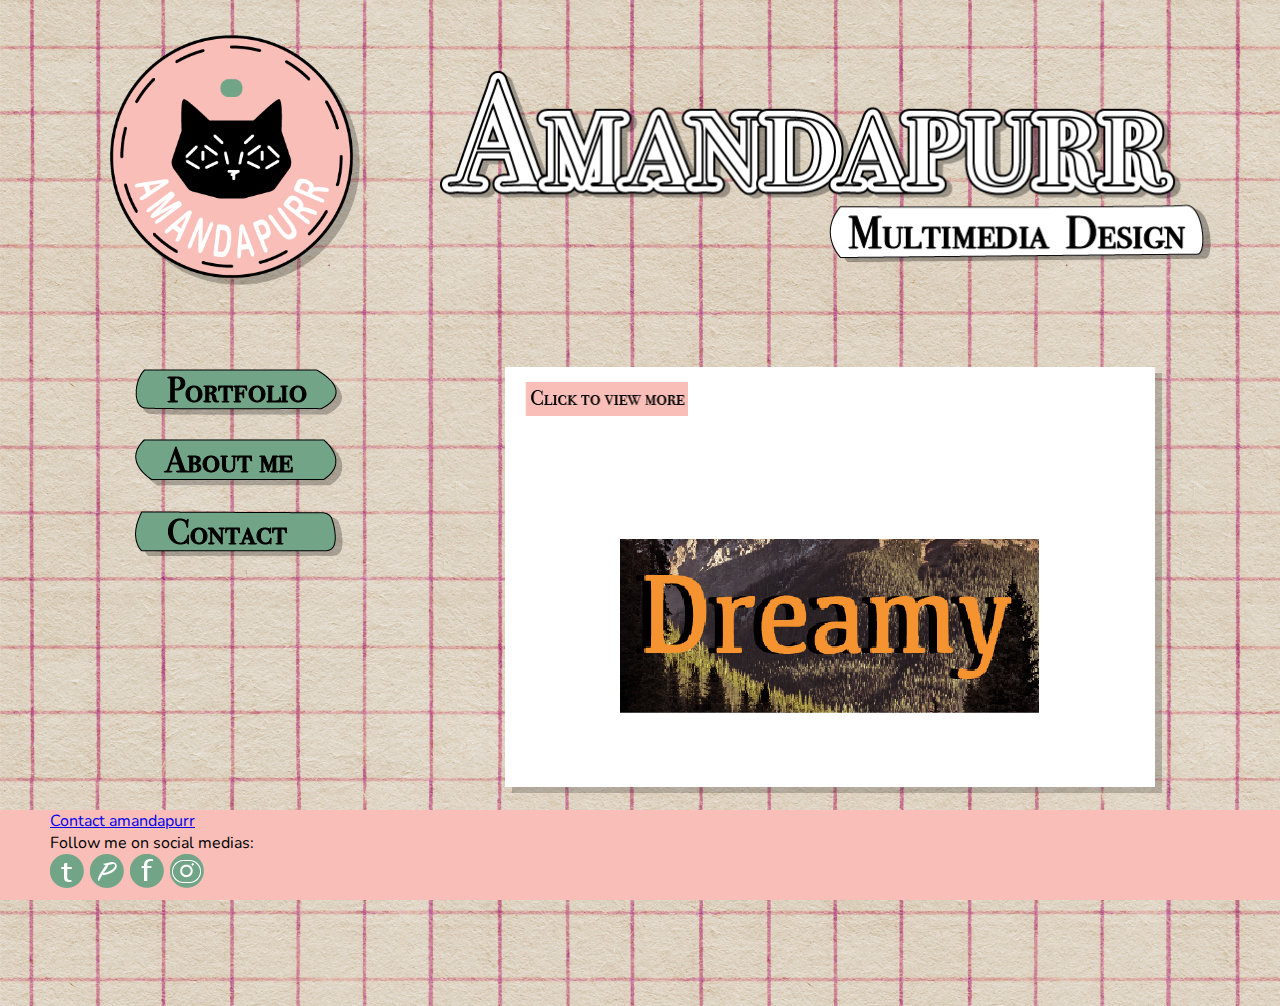
<file: prensentationportfolio/index.html>
<!DOCTYPE html>
<html>
  <head>
    <meta charset="utf-8">
    <title>Multimediadesign Portfolio</title>
    <meta name="viewport" content="width=device-width, initial-scale=1.0">
    <link rel="stylesheet" href="assets/css/index_style.css" media="screen">
    <link href="https://fonts.googleapis.com/css?family=Nunito" rel="stylesheet">
  </head>
  <body>
    <div id="site-wrapper">
      <div id="content">
        <div id="header">
          <header>
            <!--Logo image:-->
            <a href="index.html"><img src="assets/img/amandapurr_logo.png" id="logo" alt="logo"></a>
            <!--Header image text:-->
            <a href="index.html"><img src="assets/img/header.png" id="headertext" alt="header"></a>
          </header>
        </div><!--Header image text closing-->

        <!--Sidemenu:-->
          <nav id="sidemenu">
            <a href="portfolio.html" id="portfolio_button"></a>
            <a href="about_me.html" id="about_me_button"></a>
            <a href="contact.html" id="contact_button"></a>
          </nav>

          <div class="slideshow_box">
              <a href="portfolio.html" id="slideshow_hover_link">
                <div id="slideshow_banner">
                </div>
              <div id="slideshow">
              </div>
              </a>
          </div><!--slideshow_box closing-->

        <div id="footer">
          <!--Footer:-->
          <footer>
            <div id="footer_container">
            <p><a href="contact.html">Contact amandapurr</a><br>Follow me on social medias:<br><a href="https://www.instagram.com/amandabirkholm/" target="_blank" id="instagram"></a>
                <a href="https://www.pinterest.dk/amandabirkholm/" target="_blank" id="pinterest"></a>
                <a href="http://amandapurr.tumblr.com" target="_blank" id="tumblr"></a>
                <a href="https://www.facebook.com/amanda.birkholmknudsen?ref=bookmarks" target="_blank" id="facebook"></a></p>
              </div>
          </footer>
        </div><!--footer closing-->
      </div><!--content closing-->
    </div><!--site-wrapper closing-->
  </body>

</html>
</file>
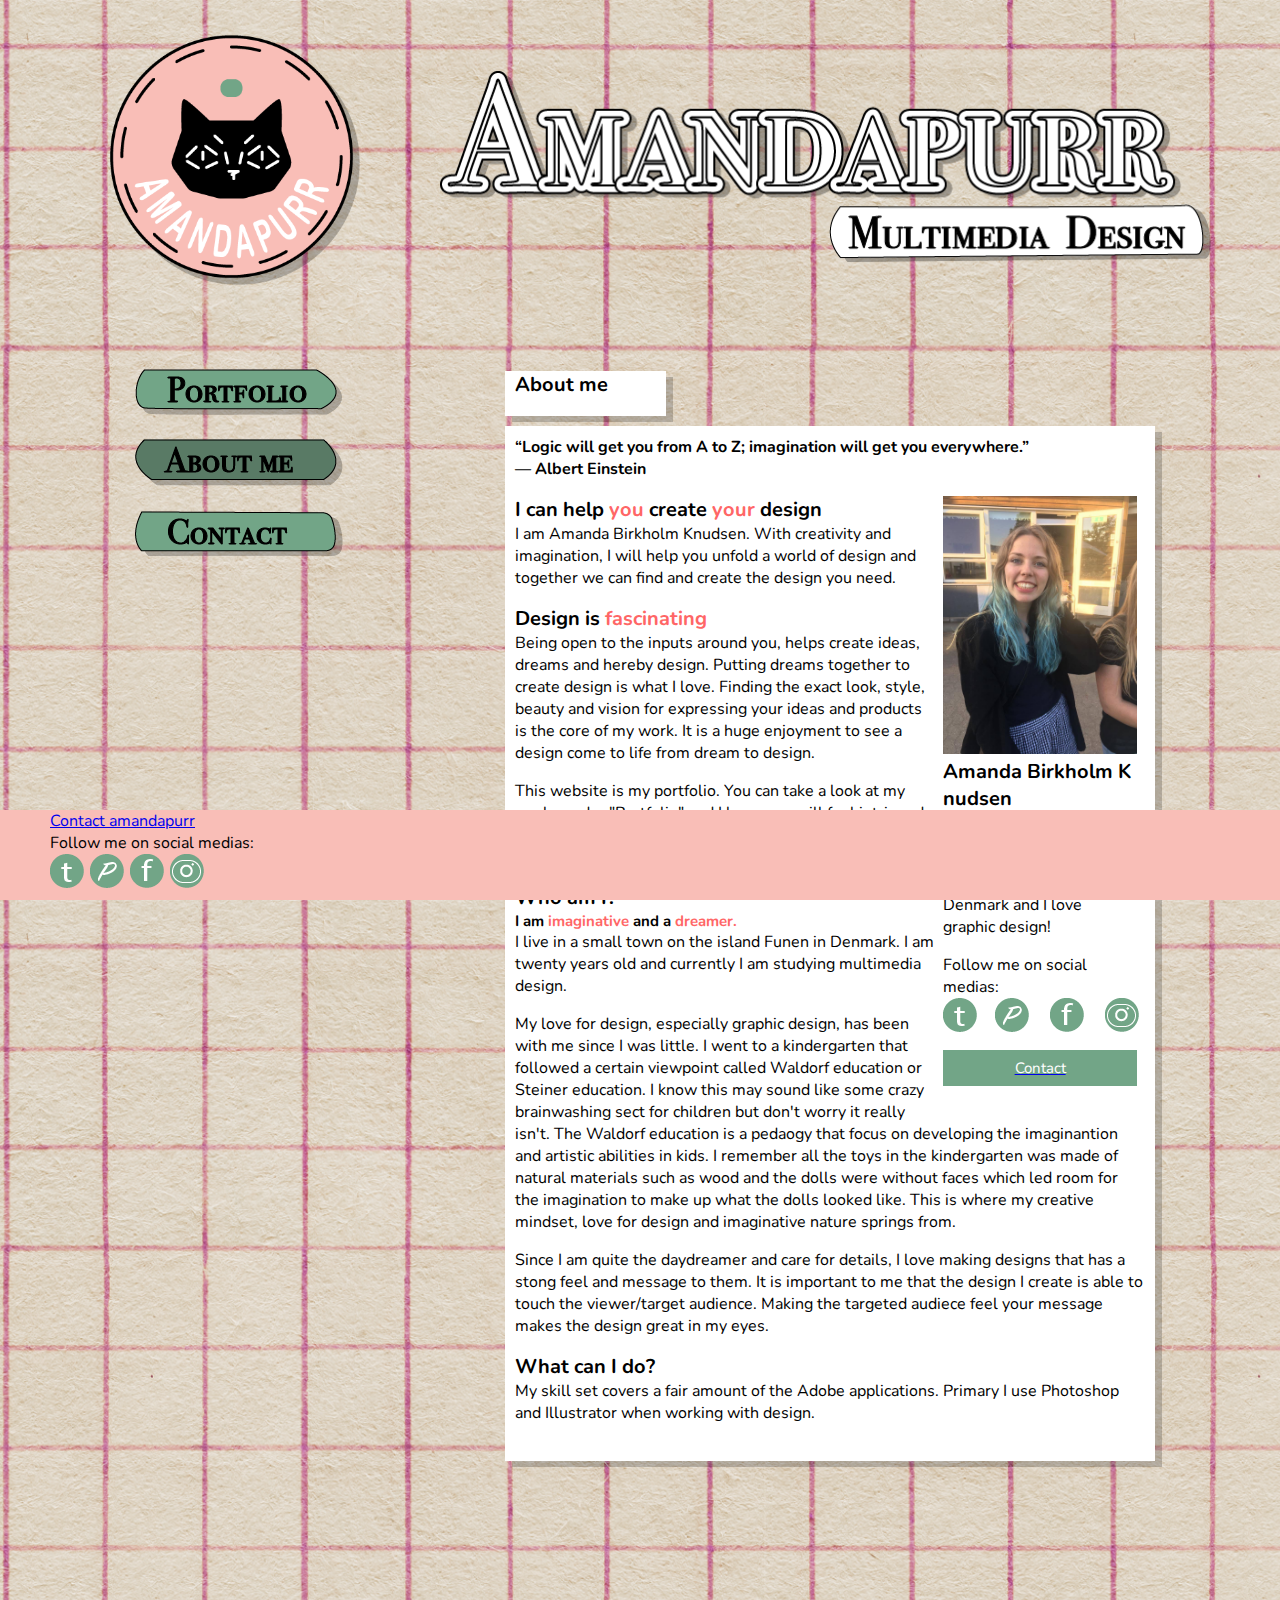
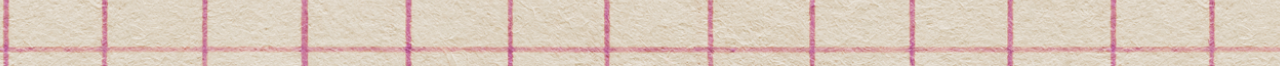
<file: prensentationportfolio/about_me.html>
<!DOCTYPE html>
<html lang="en">
  <head>
    <meta charset="utf-8">
    <title>Multimediadesign Portfolio</title>
    <meta name="viewport" content="width=device-width, initial-scale=1.0">
    <link rel="stylesheet" href="assets/css/index_style.css" media="screen">
    <link href="https://fonts.googleapis.com/css?family=Nunito" rel="stylesheet">
  </head>
  <body>
    <div id="site-wrapper">
      <div id="content">
        <div id="header">
          <header>
            <!--Logo image:-->
            <a href="index.html"><img src="assets/img/amandapurr_logo.png" id="logo" alt="logo"></a>
            <!--Header image text:-->
            <a href="index.html"><img src="assets/img/header.png" id="headertext" alt="header"></a>
          </header>
        </div><!--Header image text closing-->

        <!--Sidemenu:-->
          <nav id="sidemenu">
            <a href="portfolio.html" id="portfolio_button"></a>
            <a href="about_me.html"><img src="assets/img/about_me_active.png" id="about_me_button_active" alt="about"></a>
            <a href="contact.html" id="contact_button"></a>
          </nav>

          <div id=about_header>
          <h1>About me</h1>
          </div>

          <div id="about_main">
            <article>
              <p id="quote">“Logic will get you from A to Z; imagination will get you everywhere.”<br>
― Albert Einstein
              </p>
              <div class="row_about">
                <div class="column_about">
                  <div class="card">
                    <img src="assets/img/about_portrait.png" alt= "Amanda Birkholm Knudsen" style="width:100%">
                    <div class="container_about">
                      <h2>Amanda Birkholm Knudsen</h2>
                      <p class="amanda_title">Studying multimedia design</p>
                      <p> I'm 20 years old, live in Denmark and I love graphic design!</p>
                      <p>Follow me on social medias:<br><a href="https://www.instagram.com/amandabirkholm/" target="_blank" id="instagram_about"></a>
                          <a href="https://www.pinterest.dk/amandabirkholm/" target="_blank" id="pinterest_about"></a>
                          <a href="http://amandapurr.tumblr.com" target="_blank" id="tumblr_about"></a>
                          <a href="https://www.facebook.com/amanda.birkholmknudsen?ref=bookmarks" target="_blank" id="facebook_about"></a></p><br><br>
                      <a href="contact.html">
                      <p class="about_contact_button">Contact</p></a>
                    </div><!--container closing-->
                  </div> <!--card closing-->
                </div> <!--column closing-->
              </div> <!--row closing-->
              <h2>I can help <span style="color: #ff6666">you</span> create <span style="color: #ff6666">your</span> design</h2>
              <p>I am Amanda Birkholm Knudsen. With creativity and imagination, I will help you unfold a world of design and together we can find and create the design you need.</p>
              <h3>Design is <span style="color: #ff6666">fascinating</span></h3>
              <p>Being open to the inputs around you, helps create ideas, dreams and hereby design. Putting dreams together to create design is what I love. Finding the exact look, style, beauty and vision for expressing your ideas and products is the core of my work. It is a huge enjoyment to see a design come to life from dream to design.</p>
              <p> This website is my portfolio. You can take a look at my works under "Portfolio" and I hope you will feel intrigued and want to contact me so we can work together on your design ideas.
              </p>
              <h4>Who am I?</h4>
              <h6> I am <span style="color: #ff6666">imaginative</span> and a<span style="color: #ff6666"> dreamer.</span></h6>
              <p>I live in a small town on the island Funen in Denmark. I am twenty years old and currently I am studying multimedia design.</p>
              <p>My love for design, especially graphic design, has been with me since I was little. I went to a kindergarten that followed a certain viewpoint called Waldorf education or Steiner education. I know this may sound like some crazy brainwashing sect for children but don't worry it really isn't. The Waldorf education is a pedaogy that focus on developing the imaginantion and artistic abilities in kids. I remember all the toys in the kindergarten was made of natural materials such as wood and the dolls were without faces which led room for the imagination to make up what the dolls looked like. This is where my creative mindset, love for design and imaginative nature springs from.</p>
              <p>Since I am quite the daydreamer and care for details, I love making designs that has a stong feel and message to them. It is important to me that the design I create is able to touch the viewer/target audience. Making the targeted audiece feel your message makes the design great in my eyes.</p>
              <h5>What can I do?</h5>
              <p>My skill set covers a fair amount of the Adobe applications. Primary I use Photoshop and Illustrator when working with design.  </p>
            </article>
          </div><!--main closing-->
        <div id="footer">
          <!--Footer:-->
          <footer>
            <div id="footer_container">
            <p><a href="contact.html">Contact amandapurr</a><br>Follow me on social medias:<br><a href="https://www.instagram.com/amandabirkholm/" target="_blank" id="instagram"></a>
                <a href="https://www.pinterest.dk/amandabirkholm/" target="_blank" id="pinterest"></a>
                <a href="http://amandapurr.tumblr.com" target="_blank" id="tumblr"></a>
                <a href="https://www.facebook.com/amanda.birkholmknudsen?ref=bookmarks" target="_blank" id="facebook"></a></p>
              </div>
          </footer>
        </div><!--footer closing-->
      </div><!--content closing-->
    </div><!--site-wrapper closing-->
  </body>

</html>
</file>
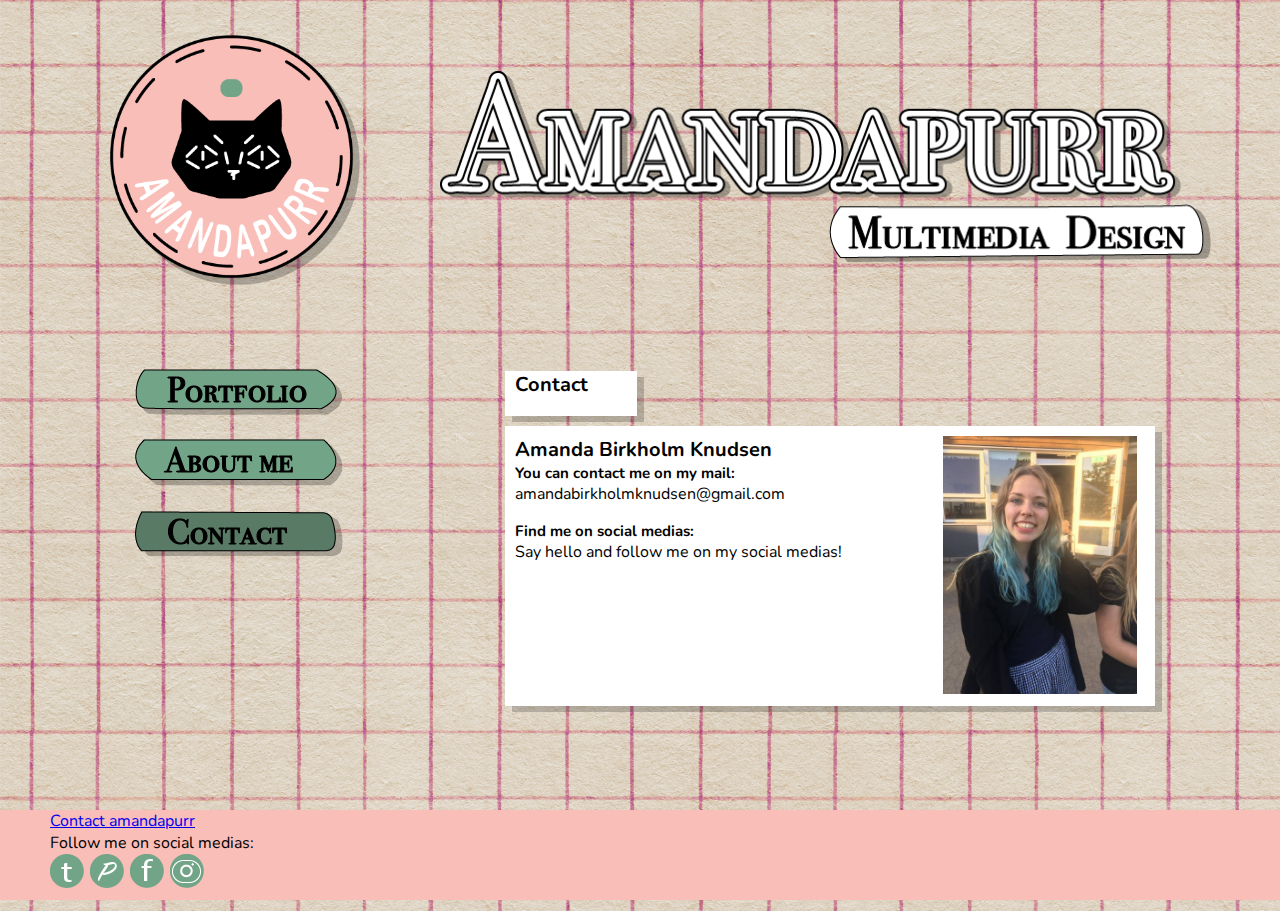
<file: prensentationportfolio/contact.html>
<!DOCTYPE html>
<html>
  <head>
    <meta charset="utf-8">
    <title>Multimediadesign Portfolio</title>
    <meta name="viewport" content="width=device-width, initial-scale=1.0">
    <link rel="stylesheet" href="assets/css/index_style.css" media="screen">
    <link href="https://fonts.googleapis.com/css?family=Nunito" rel="stylesheet">
  </head>
  <body>
    <div id="site-wrapper">
      <div id="content">
        <div id="header">
          <header>
            <!--Logo image:-->
            <a href="index.html"><img src="assets/img/amandapurr_logo.png" id="logo" alt="logo"></a>
            <!--Header image text:-->
            <a href="index.html"><img src="assets/img/header.png" id="headertext" alt="header"></a>
          </header>
        </div><!--Header image text closing-->

        <!--Sidemenu:-->
          <nav id="sidemenu">
            <a href="portfolio.html" id="portfolio_button"></a>
            <a href="about_me.html" id="about_me_button"></a>
            <a href="contact.html"><img src="assets/img/contact_active.png" id="contact_active" alt="contact"></a>
          </nav>

          <div id=contact_header>
          <h1>Contact</h1>
          </div>

        <div id="main_contact">
          <div class="row_about">
            <div class="column_about">
              <div class="card">
                <img src="assets/img/about_portrait.png" alt= "Amanda Birkholm Knudsen" style="width:100%">
                <div class="container_about">
                    </div>
                  </div>
                </div>
              </div>
          <h1>Amanda Birkholm Knudsen</h1>
          <h6>You can contact me on my mail:</h6>
          <p>amandabirkholmknudsen@gmail.com</p>
          <h6>Find me on social medias:</h6>
          <p>Say hello and follow me on my social medias!<br><a href="https://www.instagram.com/amandabirkholm/" target="_blank" class="fa fa-instagram"></a>
              <a href="https://www.pinterest.dk/amandabirkholm/" target="_blank" class="fa fa-pinterest"></a>
              <a href="http://amandapurr.tumblr.com" target="_blank" class="fa fa-tumblr"></a>
              <a href="https://www.facebook.com/amanda.birkholmknudsen?ref=bookmarks" target="_blank" class="fa fa-facebook"></a></p>
        </div><!--main closing-->

        <div id="footer">
          <!--Footer:-->
          <footer>
            <div id="footer_container">
            <p><a href="contact.html">Contact amandapurr</a><br>Follow me on social medias:<br><a href="https://www.instagram.com/amandabirkholm/" target="_blank" id="instagram"></a>
                <a href="https://www.pinterest.dk/amandabirkholm/" target="_blank" id="pinterest"></a>
                <a href="http://amandapurr.tumblr.com" target="_blank" id="tumblr"></a>
                <a href="https://www.facebook.com/amanda.birkholmknudsen?ref=bookmarks" target="_blank" id="facebook"></a></p>
              </div>
          </footer>
        </div><!--footer closing-->
      </div><!--content closing-->
    </div><!--site-wrapper closing-->
  </body>

</html>
</file>
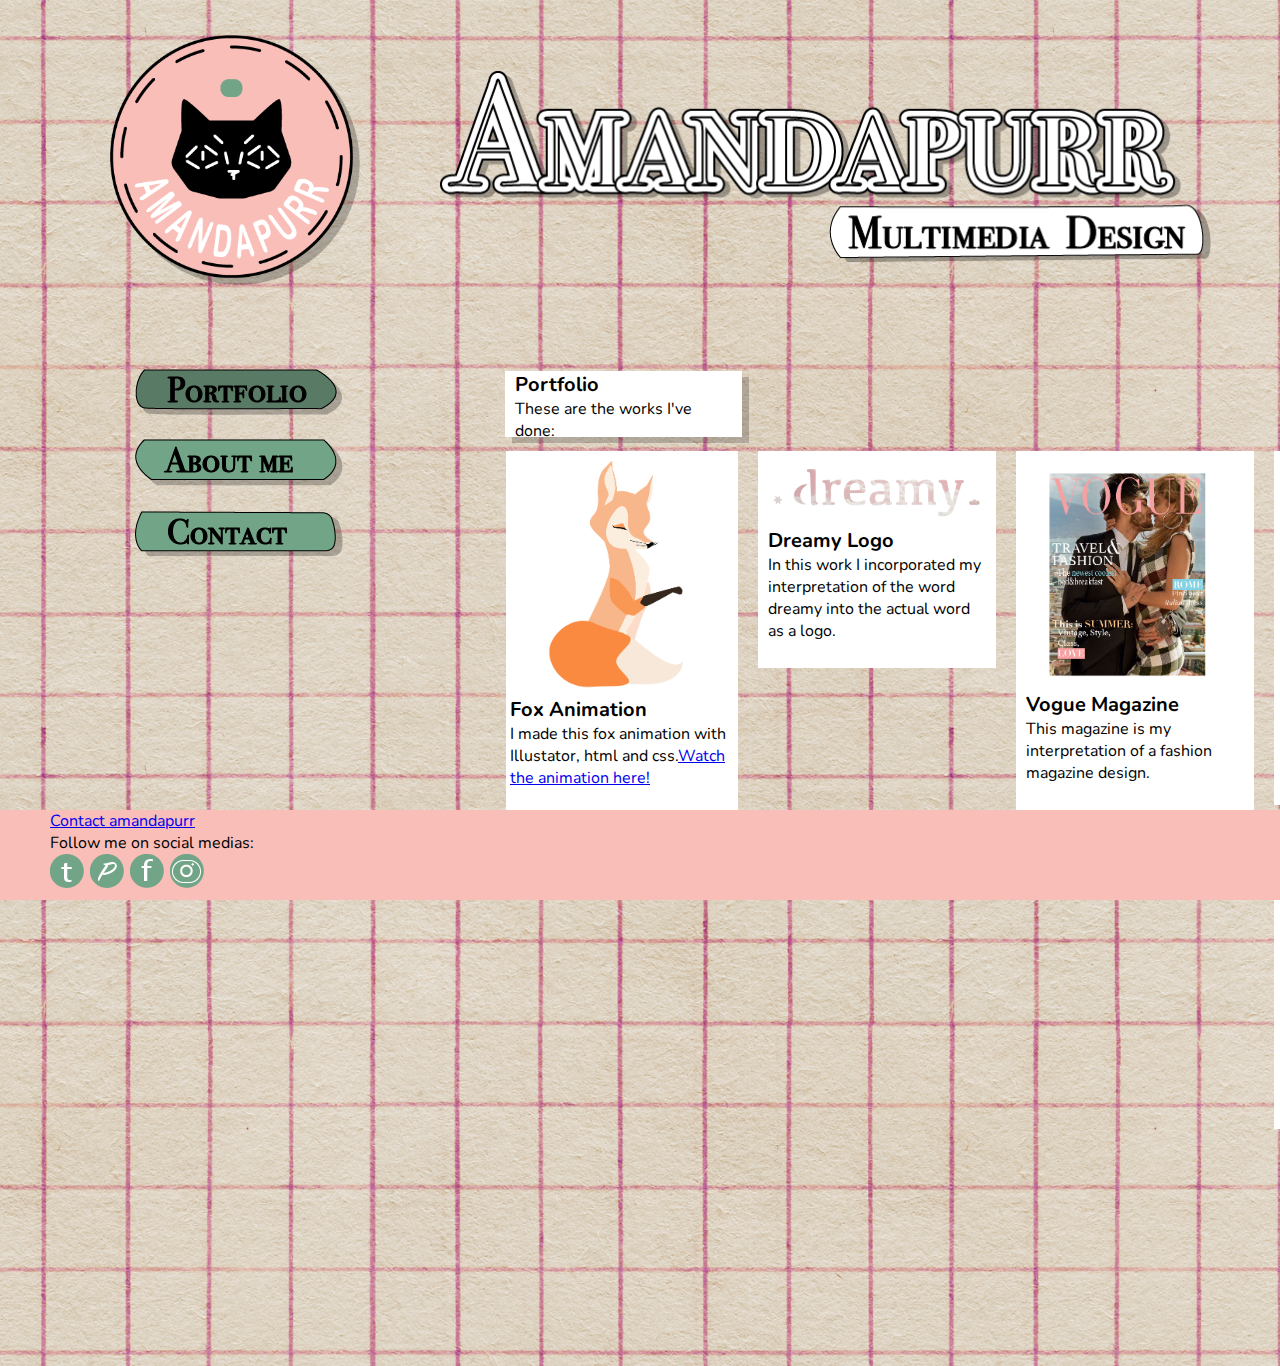
<file: prensentationportfolio/portfolio.html>
<!DOCTYPE html>
<html>
  <head>
    <meta charset="utf-8">
    <title>Multimediadesign Portfolio</title>
    <meta name="viewport" content="width=device-width, initial-scale=1.0">
    <link rel="stylesheet" href="assets/css/index_style.css" media="screen">
    <link href="https://fonts.googleapis.com/css?family=Nunito" rel="stylesheet">
  </head>
  <body>
    <div id="site-wrapper">
      <div id="content">
        <div id="header">
          <header>
            <!--Logo image:-->
            <a href="index.html"><img src="assets/img/amandapurr_logo.png" id="logo" alt="logo"></a>
            <!--Header image text:-->
            <a href="index.html"><img src="assets/img/header.png" id="headertext" alt="header"></a>
          </header>
        </div><!--Header image text closing-->

        <!--Sidemenu:-->
        <nav id="sidemenu">
          <a href="portfolio.html"><img src="assets/img/portfolio_active.png" id="portfolio_button_active" alt="portfolio_active"></a>
          <a href="about_me.html" id="about_me_button"></a>
          <a href="contact.html" id="contact_button"></a>
        </nav>

          <div id=portfolio_header>
          <h1>Portfolio</h1>
          <p>These are the works I've done:</p>
          </div>

          <div class="main">
            <div class="row">
              <div class="column">
                <div class="content">
                  <img src="assets/img/fox_animation_portfolio.png" alt="Fox animation" style="width:100%">
                    <h3>Fox Animation</h3>
                    <p>I made this fox animation with Illustator, html and css.<a href="http://mmd.amandapurr.dk/css_animation_workshop/" target="_blank" rel="noopener">Watch the animation here!</a></p>
                  </div>
                </div>
                <div class="column">
                  <div class="content">
                    <img src="assets/img/dreamy2_portfolio.png" alt="Dreamy logo" style="width:100%">
                    <h3>Dreamy Logo</h3>
                    <p>In this work I incorporated my interpretation of the word dreamy into the actual word as a logo.</p>
                  </div>
                </div>
                <div class="column">
                  <div class="content">
                    <img src="assets/img/vogue_magazine_portfolio.png" alt="Vogue magazine" style="width:100%">
                    <h3>Vogue Magazine</h3>
                    <p>This magazine is my interpretation of a fashion magazine design.</p>
                  </div>
                </div>
                <div class="column">
                  <div class="content">
                    <img src="assets/img/quite_portfolio.png" alt="Quite logo" style="width:100%">
                    <h3>Quite Logo</h3>
                    <p>I incoporated my interpretation of the word quite into the actual word by making it white in the storm of the background filled with words.</p>
                  </div>
                </div>
                <div class="column">
                  <div class="content">
                    <img src="assets/img/dreamy_portfolio.png" alt="Dreamy logo" style="width:100%">
                    <h3>Dreamy Logo</h3>
                    <p>This is a logo design where the word "Dreamy" is in focus and also the concept of the design. I gave it an autumn vibe since it was fall at the time and I was dreaming about the autumn.</p>
                  </div>
                </div>
              </div><!--row closing-->
            </div><!--main closing-->

        <div id="footer">
          <!--Footer:-->
          <footer>
            <div id="footer_container">
              <p><a href="contact.html">Contact amandapurr</a><br>Follow me on social medias:<br><a href="https://www.instagram.com/amandabirkholm/" target="_blank" id="instagram"></a>
                <a href="https://www.pinterest.dk/amandabirkholm/" target="_blank" id="pinterest"></a>
                <a href="http://amandapurr.tumblr.com" target="_blank" id="tumblr"></a>
                <a href="https://www.facebook.com/amanda.birkholmknudsen?ref=bookmarks" target="_blank" id="facebook"></a></p>
            </div>
          </footer>
        </div><!--footer closing-->
      </div><!--content closing-->
    </div><!--site-wrapper closing-->
    
  </body>

</html>
</file>
<file: prensentationportfolio/assets/css/index_style.css>
body, html {
    height: 100%; /*I put 100% height for html and body to make sure that the background image is covering the whole screen*/
    margin: 0;
}

#content {
  width: 1366px;
  margin: 0 auto;
}

#site-wrapper {
  background-image: url("../img/backgroundpaper.png");
  /* Centering and scaling of the image:*/
  background-position: center;
  background-size: cover;
  min-width: 1366px;
  min-height: 768px;
  padding: 30px;
}

#logo {
  width: 250px;
  height: auto;
  margin: 5px 80px 80px 80px;
}

#headertext {
  width: 771px;
  height: auto;
  margin: 40px 0;
  position: absolute; /*Makes the header stay in place when resizing window/tab*/
}

#sidemenu {
  position: relative;
  width: 206px;
  height: 187px;
  top: 0px;
  margin: 0px 105px;
}

#portfolio_button {
  position: absolute;
  background-image: url("../img/portfolio_button.png");
  height: 46px;
  width: 247px;
  background-repeat: no-repeat; /*so the button isn't viewed more than once*/
}

#portfolio_button:hover {
  position: absolute;
  background: url("../img/portfolio_hover_animation.png") 0 0/*X & Y*/ no-repeat;
  height:46px;
  width: 253.5px; /*half the width of button image start/ending point so you only see one keyframe at a time(the spritesheet is width:600px but not the actual buttons width together which is 507)*/
  animation: play 0.7s steps(2)/*I have to keyframes*/ infinite;
  }

  @keyframes play {
    0%{background-position: 0px;}/*I want it to start at 0px*/
    100%{background-position: -600px;} /*width of spitesheet*/
  }

#portfolio_button_active {
  position: absolute;
  height: 46px;
  width: 207px;
}

#about_me_button {
  position: absolute;
  background-image: url("../img/about_me_button.png");
  top: 70px;
  height: 47px;
  width: 208px;
}

#about_me_button:hover {
  position: absolute;
  top: 70px;
  background: url("../img/about_me_hover_animation.png") 0 0 /*x and y no repeat I think*/ no-repeat;
  height: 47px;
  width:254px;/*half the width of button image start/ending point so you only see one keyframe at a time(the spritesheet is width:600px but not the actual buttons width together which is 508)*/
  animation: play 0.7s steps(2) infinite;
}

#about_me_button_active {
  position: absolute;
  top: 70px;
  height: 47px;
  width: 208px;
}

#contact_button {
  position: absolute;
  background-image: url("../img/contact_button.png");
  bottom: 0px;
  height: 45px;
  width: 208px;
}

#contact_button:hover {
  position: absolute;
  bottom: 0px;
  background: url("../img/contact_hover_animation.png") 0 0/*X & Y*/ no-repeat;
  height: 45px;
  width: 254px;/*half the width of button image start/ending point so you only see one keyframe at a time(the spritesheet is width:600px but not the actual buttons width together which is 508)*/
  animation: play 0.7s steps(2) infinite;
}

#contact_active {
  position: absolute;
  bottom: 0px;
  height: 45px;
  width: 208px;
}

#footer {
  background-color: #F9BEB7;
  position: fixed; /*Keeps footer at bottom when scrolling*/
  bottom: 0px; /*Keeps footer at bottom*/
  right: 0px;
  width: 100%;
  font-family: 'Nunito', sans-serif;
  height: 90px;
}

.slideshow_box {
  position: relative;
  background-color: white;
  width: 650px;
  height: 420px;
  bottom: 189px;
  left: 475px;
  box-shadow: 7px 6px rgba(0, 0, 0, 0.2);/*rgba values is red, green, blue, alpha. The alpha lets you change opcaity of the object*/
  overflow: hidden;
}

#slideshow {
  position: absolute;
  background: url(../img/slideshow.png)0 0/*X & Y*/ no-repeat;
  height:400px;
  width: 650px;
  animation: play 10s steps(84) infinite;
  }


#slideshow_hover_link {
  position: absolute;
  width: 650px;
  height: 400px;
  z-index: 3;
}

#slideshow_hover_link:hover {
  background-color: white;
  opacity: 0.6;
}

#slideshow_banner {
  position: relative;
  background-image: url("../img/slideshow_banner.png");
  height: 34px;
  width: 162.522px;
  left: 20px;
  top: 15px;
  z-index: 2;
}

* {
  box-sizing: border-box;
}

.main {
  max-width: 1000px;
  margin: auto;
  position: relative;
  bottom: 189px;
  left: 293px;
  overflow: hidden;
  border: 5px;
}

h1,h2,h3,h4,h5 {
  font-size: 20px;
  word-break: break-all;
  font-family: 'Nunito', sans-serif;
  margin-bottom: 0px; /*removes space between h1 and other elements*/
  margin-top: 0px;
}

h6 {
  font-family: 'Nunito', sans-serif;
  font-size: 15px;
  margin-bottom: 0px; /*removes space between h1 and other elements*/
  margin-top: 0px;
}

p {
    font-family: 'Nunito', sans-serif;
    margin-top: 0px;/*removes space between p and other elements*/
}

.row {
  margin: 8px -16px;
}

.row
.row > .column {
  padding: 8px;
}

.column {
  float: left;
  width: 25%;
}

.row:after {
  content: "";
  display: table;
  clear: both;
}

.content {
  background-color: white;
  padding: 10px;
  margin: 10px;
}

#portfolio_header {
  padding: 0px 10px;
  position: relative;
  background-color: white;
  height: 66px;
  width: 237px;
  box-shadow: 7px 6px rgba(0, 0, 0, 0.2);/*rgba values is red, green, blue, alpha. The alpha lets you change opcaity of the object*/
  bottom: 185px;
  left: 475px;
}

#about_header {
  padding: 0px 10px;
  position: relative;
  background-color: white;
  height: 45px;
  width: 161px;
  box-shadow: 7px 6px rgba(0, 0, 0, 0.2);/*rgba values is red, green, blue, alpha. The alpha lets you change opcaity of the object*/
  bottom: 185px;
  left: 475px;
}

#about_main {
  position: relative;
  padding: 10px;
  background-color: white;
  width: 650px;
  height: 1035px;
  bottom: 175px;
  left: 475px;
  box-shadow: 7px 6px rgba(0, 0, 0, 0.2);/*rgba values is red, green, blue, alpha. The alpha lets you change opcaity of the object*/
}

#quote {
  font-weight: bold;
}

.column_about {
  float: right;
  width: 33.3%;
  margin-bottom: 16px;
  padding: 0 8px;
}

.amanda_title {
  color: #ff6666;
}

.about_contact_button {
  padding: 8px;
  color: white;
  background-color: #72A587;
  text-align: center;
  cursor: pointer;
  width: 100%;
  font-family: 'Nunito', sans-serif;
  font-size: 15px;
}

.about_contact_button:hover {
  background-color: #597A65;
}

#main_contact {
  position: relative;
  padding: 10px;
  background-color: white;
  width: 650px;
  height: 280px;
  bottom: 175px;
  left: 475px;
  box-shadow: 7px 6px rgba(0, 0, 0, 0.2);/*rgba values is red, green, blue, alpha. The alpha lets you change opcaity of the object*/
}

#contact_header {
  padding: 0px 10px;
  position: relative;
  background-color: white;
  height: 45px;
  width: 132px;
  box-shadow: 7px 6px rgba(0, 0, 0, 0.2);/*rgba values is red, green, blue, alpha. The alpha lets you change opcaity of the object*/
  bottom: 185px;
  left: 475px;
}

.portait {
  float: right;
  width: 33.3%;
  margin-bottom: 16px;
  padding: 0 8px;
}

#footer_container {
  position: relative;
  width: 300px;
  height: 40px;
  left: 50px;
}

#instagram {
  position: absolute;
  background-image: url("../img/instagram.png");
  height: 34px;
  width: 34px;
  left: 120px;
  background-repeat: no-repeat; /*so the button isn't viewed more than once*/
}

#pinterest {
  position: absolute;
  background-image: url("../img/pinterest.png");
  height: 34px;
  width: 34px;
  left: 40px;
  background-repeat: no-repeat; /*so the button isn't viewed more than once*/
}

#tumblr {
  position: absolute;
  background-image: url("../img/tumblr.png");
  height: 34px;
  width: 34px;
  background-repeat: no-repeat; /*so the button isn't viewed more than once*/
}

#facebook {
  position: absolute;
  background-image: url("../img/facebook.png");
  height: 34px;
  width: 34px;
  left: 80px;
  background-repeat: no-repeat; /*so the button isn't viewed more than once*/
}

#instagram:hover {
  position: absolute;
  height: 34px;
  width: 34px;
  opacity: 0.6;
}

#pinterest:hover {
  position: absolute;
  height: 34px;
  width: 34px;
  opacity: 0.6;
}

#tumblr:hover {
  position: absolute;
  height: 34px;
  width: 34px;
  opacity: 0.6;
}

#facebook:hover {
  position: absolute;
  height: 34px;
  width: 34px;
  opacity: 0.6;
}

#instagram_about {
  position: absolute;
  background-image: url("../img/instagram.png");
  height: 34px;
  width: 34px;
  left: 600px;
  background-repeat: no-repeat; /*so the button isn't viewed more than once*/
}

#pinterest_about {
  position: absolute;
  background-image: url("../img/pinterest.png");
  height: 34px;
  width: 34px;
  left: 490px;
  background-repeat: no-repeat; /*so the button isn't viewed more than once*/
}

#tumblr_about {
  position: absolute;
  background-image: url("../img/tumblr.png");
  height: 34px;
  width: 34px;
  background-repeat: no-repeat; /*so the button isn't viewed more than once*/
}

#facebook_about {
  position: absolute;
  background-image: url("../img/facebook.png");
  height: 34px;
  width: 34px;
  left: 545px;
  background-repeat: no-repeat; /*so the button isn't viewed more than once*/
}

#instagram_about:hover {
  position: absolute;
  height: 34px;
  width: 34px;
  opacity: 0.6;
}

#pinterest_about:hover {
  position: absolute;
  height: 34px;
  width: 34px;
  opacity: 0.6;
}

#tumblr_about:hover {
  position: absolute;
  height: 34px;
  width: 34px;
  opacity: 0.6;
}

#facebook_about:hover {
  position: absolute;
  height: 34px;
  width: 34px;
  opacity: 0.6;
}
</file>
